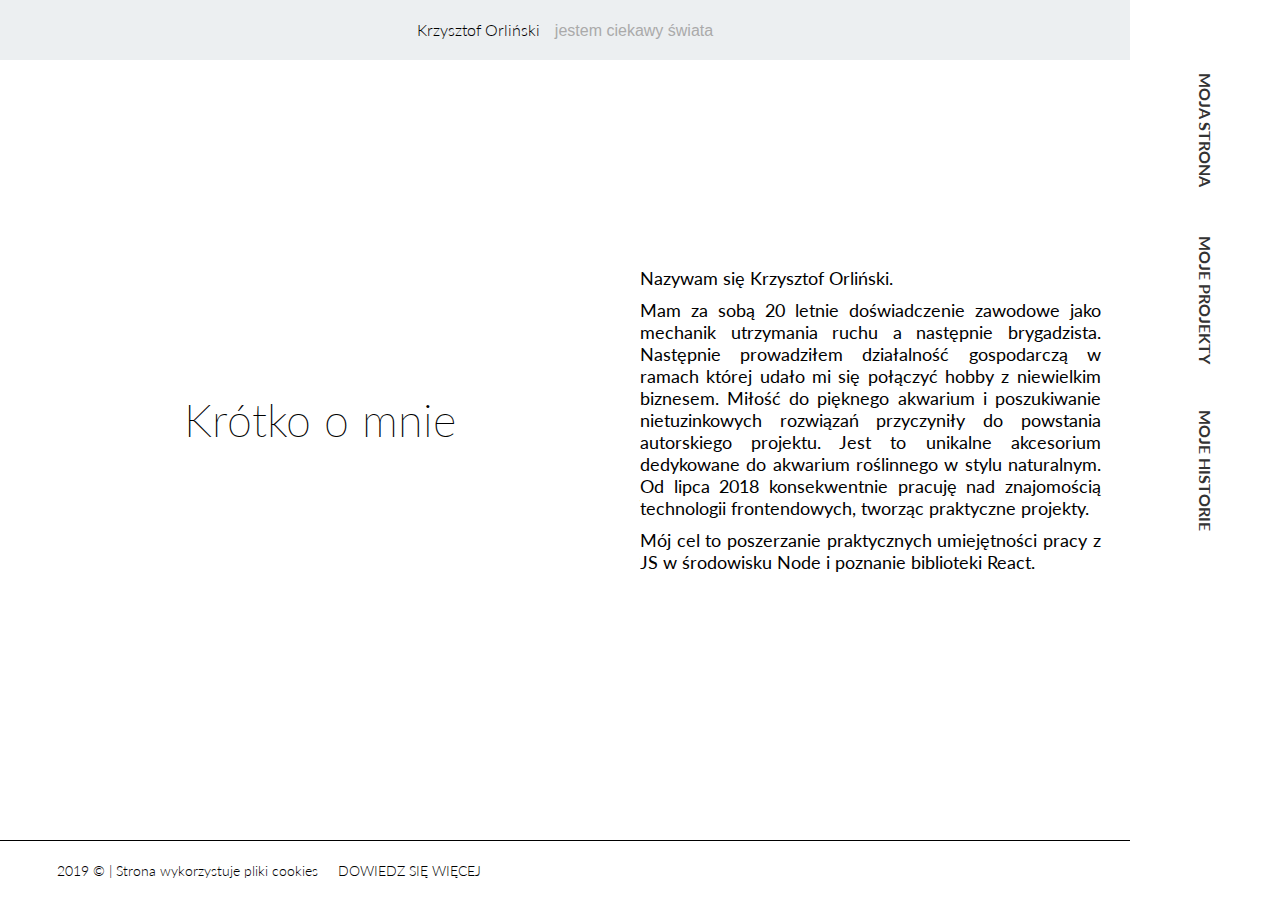
<file: about-me.html>
<!DOCTYPE html>
<html lang="pl">
  <head>
    <meta charset="UTF-8" />
    <meta name="viewport" content="width=device-width, initial-scale=1.0" />
    <title>Krzysztof Orliński | Node.js Developer</title>
    <meta name="description" content="Moje portfolio z projektami wykorzystującymi JavaScript. Uczę się, by tworzyć dobry, użyteczny i optymalny kod. Chcę rozumieć to co jest trudne dla innych.">
    <meta http-equiv="X-UA-Compatible" content="ie=edge" />
    <link
      href="https://fonts.googleapis.com/css?family=Lato:300,400&amp;subset=latin-ext"
      rel="stylesheet"
    />

    <link
      rel="stylesheet"
      href="https://use.fontawesome.com/releases/v5.7.1/css/all.css"
      integrity="sha384-fnmOCqbTlWIlj8LyTjo7mOUStjsKC4pOpQbqyi7RrhN7udi9RwhKkMHpvLbHG9Sr"
      crossorigin="anonymous"
    />
    <title>Document</title>
    <link
      rel="stylesheet"
      type="text/css"
      media="screen"
      href="css/style.css"
    />

    <!-- Global site tag (gtag.js) - Google Analytics -->
    <script
      async
      src="https://www.googletagmanager.com/gtag/js?id=UA-138710996-1"
    ></script>
    <script>
      window.dataLayer = window.dataLayer || [];

      function gtag() {
        dataLayer.push(arguments);
      }
      gtag("js", new Date());

      gtag("config", "UA-138710996-1");
    </script>
  </head>

  <body>
    <div class="container">
      <header class="header header--desktop">
        <span class="header__name"
          >Krzysztof Orliński<span class="header__postscript"
            >jestem ciekawy świata</span
          ></span
        >
      </header>

      <main class="content content--desktop-about-me">
        <div class="content__title--about-me">
          <h1 class="primary-title">Krótko o mnie</h1>
        </div>
        <div class="content__text--about-me">
          <p class="paragrapf">Nazywam się Krzysztof Orliński.</p>
          <p class="paragrapf">
            Mam za sobą 20 letnie doświadczenie zawodowe jako mechanik
            utrzymania ruchu a następnie brygadzista. Następnie prowadziłem
            działalność gospodarczą w ramach której udało mi się połączyć hobby
            z niewielkim biznesem. Miłość do pięknego akwarium i poszukiwanie
            nietuzinkowych rozwiązań przyczyniły do powstania autorskiego
            projektu. Jest to unikalne akcesorium dedykowane do akwarium
            roślinnego w stylu naturalnym. Od lipca 2018 konsekwentnie pracuję
            nad znajomością technologii frontendowych, tworząc praktyczne
            projekty.
          </p>
          <p class="paragrapf">
            Mój cel to poszerzanie praktycznych umiejętności pracy z JS w
            środowisku Node i poznanie biblioteki React.
          </p>
        </div>
      </main>

      <footer class="footer footer--desktop">
        <div class="footer__copyright">
          2019 &copy | Strona wykorzystuje pliki cookies
        </div>
        <div class="footer__policy">
          <a class="footer__link" href="politics.html">dowiedz się więcej</a>
        </div>
      </footer>

      <div class="nav__hamburger js-nav__hamburger">
        <span class="nav__bar js-nav__bar"></span>
      </div>

      <div class="nav js-nav">
        <ul class="nav__list">
          <li class="nav__item">
            <a class="nav__link" href="index.html">Moja strona</a>
          </li>
          <li class="nav__item">
            <a class="nav__link" href="projects.html">Moje projekty</a>
          </li>
          <li class="nav__item">
            <a class="nav__link" href="history.html">Moje historie</a>
          </li>
        </ul>
      </div>
    </div>

    <script src="js/nav.js"></script>
    <!-- <script src="js/index.js"></script> -->
  </body>
</html>
</file>
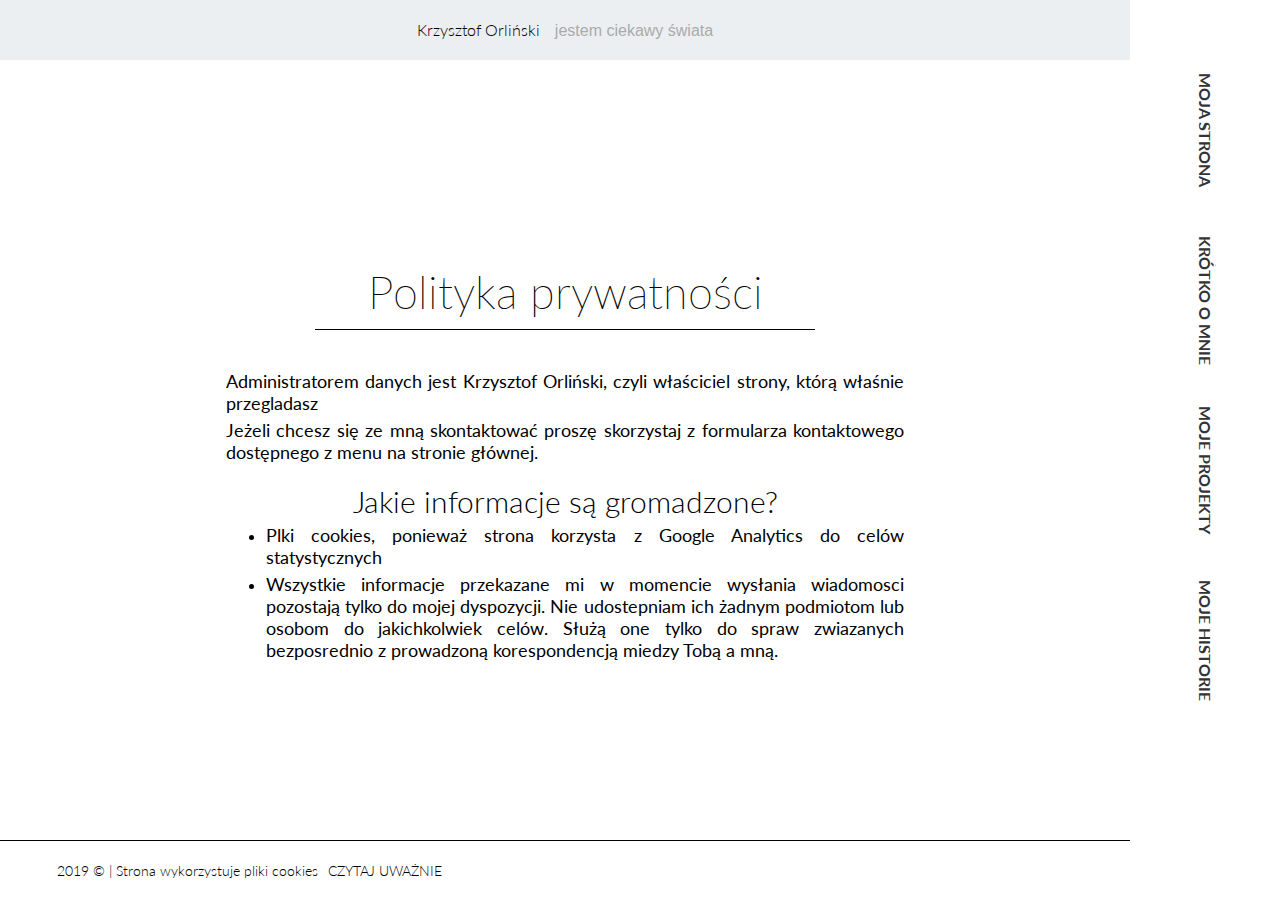
<file: politics.html>
<!DOCTYPE html>
<html lang="pl">
  <head>
    <meta charset="utf-8" />
    <meta http-equiv="X-UA-Compatible" content="IE=edge" />
    <title>Krzysztof Orliński | Polityka prywatności</title>
    <meta name="description" content="Krzysztof Orliński. Polityka prywatności i co się dzieje z informacjami, które mi powierzysz.">
    <link
      href="https://fonts.googleapis.com/css?family=Lato:200,300,400,700&amp;subset=latin-ext"
      rel="stylesheet"
    />
    <meta name="viewport" content="width=device-width, initial-scale=1" />
    <link
      rel="stylesheet"
      type="text/css"
      media="screen"
      href="css/style.css"
    />

    <!-- Global site tag (gtag.js) - Google Analytics -->
    <script
      async
      src="https://www.googletagmanager.com/gtag/js?id=UA-138710996-1"
    ></script>
    <script>
      window.dataLayer = window.dataLayer || [];

      function gtag() {
        dataLayer.push(arguments);
      }
      gtag("js", new Date());

      gtag("config", "UA-138710996-1");
    </script>
  </head>

  <body>
    <div class="container">
      <header class="header header--desktop">
        <span class="header__name"
          >Krzysztof Orliński<span class="header__postscript"
            >jestem ciekawy świata</span
          ></span
        >
      </header>

      <main class="content content--desktop">
        <div class="content__wrapper">
          <h1 class="primary-title primary-title--center">
            Polityka prywatności
          </h1>

          <span class="line"></span>

          <p class="paragrapf">
            Administratorem danych jest Krzysztof Orliński, czyli właściciel
            strony, którą właśnie przegladasz
          </p>

          <p class="paragrapf">
            Jeżeli chcesz się ze mną skontaktować proszę skorzystaj z formularza
            kontaktowego dostępnego z menu na stronie głównej.
          </p>

          <h2 class="secondary-title secondary-title--center">
            Jakie informacje są gromadzone?
          </h2>

          <ul class="content__list">
            <li class="content__item">
              <p class="paragrapf">
                Plki cookies, ponieważ strona korzysta z Google Analytics do
                celów statystycznych
              </p>
            </li>
            <li class="content__item">
              <p class="paragrapf">
                Wszystkie informacje przekazane mi w momencie wysłania
                wiadomosci pozostają tylko do mojej dyspozycji. Nie udostepniam
                ich żadnym podmiotom lub osobom do jakichkolwiek celów. Służą
                one tylko do spraw zwiazanych bezposrednio z prowadzoną
                korespondencją miedzy Tobą a mną.
              </p>
            </li>
          </ul>
        </div>
      </main>
      <footer class="footer footer--desktop">
        <div class="footer__copyright">
          2019 &copy | Strona wykorzystuje pliki cookies
        </div>
        <div class="footer__policy--text">Czytaj uważnie</div>
      </footer>

      <div class="nav__hamburger js-nav__hamburger">
        <span class="nav__bar js-nav__bar"></span>
      </div>

      <div class="nav js-nav">
        <ul class="nav__list">
          <li class="nav__item">
            <a class="nav__link" href="index.html">Moja strona</a>
          </li>
          <li class="nav__item">
            <a class="nav__link" href="about-me.html">Krótko o mnie</a>
          </li>
          <li class="nav__item">
            <a class="nav__link" href="projects.html">Moje projekty</a>
          </li>
          <li class="nav__item">
            <a class="nav__link" href="history.html">Moje historie</a>
          </li>
        </ul>
      </div>
    </div>

    <script src="js/nav.js"></script>
  </body>
</html>
</file>
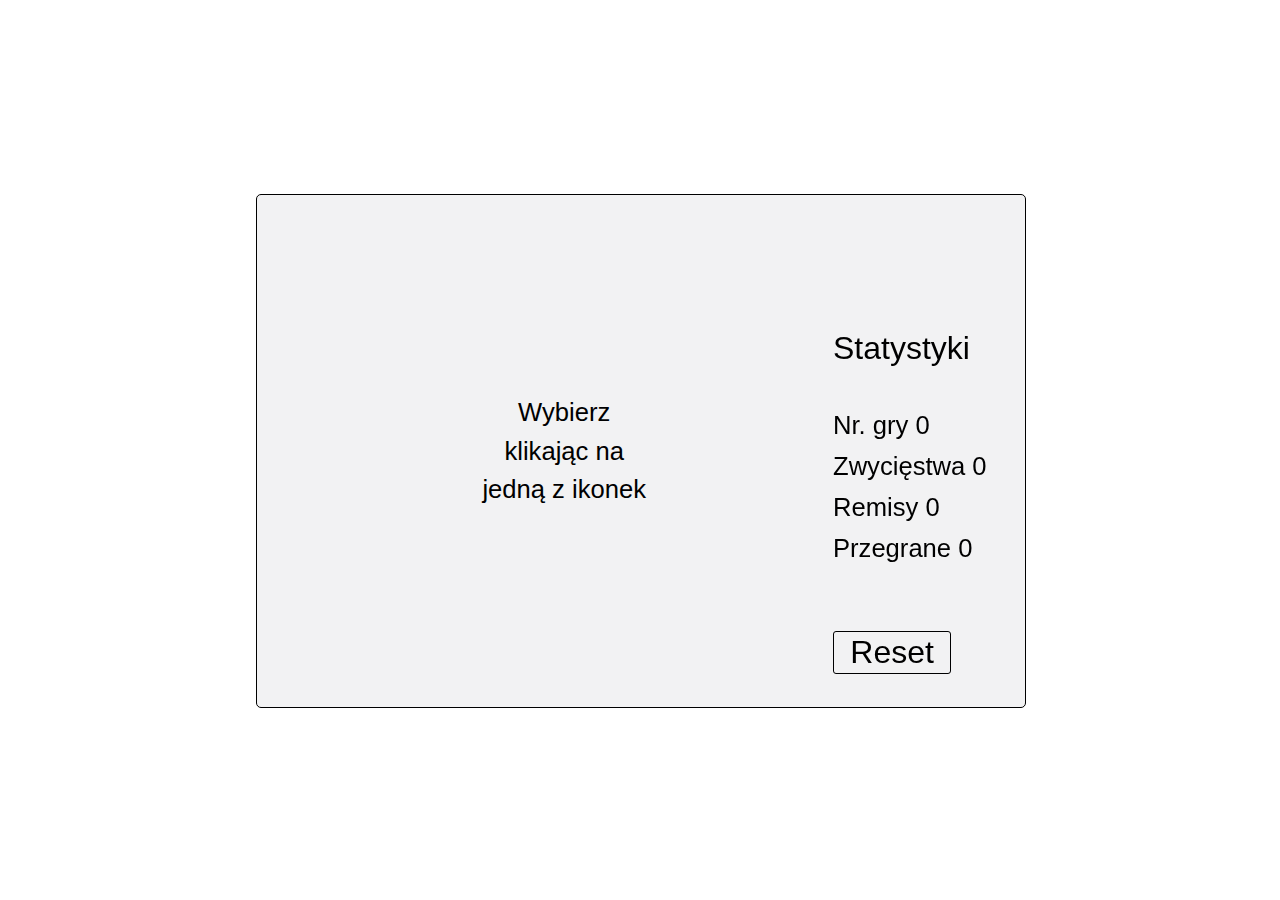
<file: projects/first-project/first-project.html>
<!DOCTYPE html>
<html>
  <head>
    <meta charset="utf-8" />
    <meta http-equiv="X-UA-Compatible" content="IE=edge" />
    <title>Krzysztof Orliński | Pierwszy projekt</title>
    <meta name="description" content="Moje portfolio, pierwsza prosta gra." />
    <meta name="viewport" content="width=device-width, initial-scale=1" />
    <link rel="stylesheet" type="text/css" media="screen" href="css/main.css" />
    <link
      rel="stylesheet"
      href="https://use.fontawesome.com/releases/v5.4.1/css/all.css"
      integrity="sha384-5sAR7xN1Nv6T6+dT2mhtzEpVJvfS3NScPQTrOxhwjIuvcA67KV2R5Jz6kr4abQsz"
      crossorigin="anonymous"
    />
  </head>

  <body>
    <main>
      <div class="round">
        <div class="scissors" data-option="scissors">
          <i class="fas fa-hand-scissors"></i>
        </div>
        <div class="paper" data-option="paper">
          <i class="fas fa-hand-paper"></i>
        </div>
        <div class="stone" data-option="stone">
          <i class="fas fa-hand-rock"></i>
        </div>
        <div class="centre" data-option="centre">
          <div class="display">Wybierz klikając na jedną z ikonek</div>
        </div>
      </div>
      <aside>
        <div class="statistic"></div>
        <div class="number"></div>
        <div class="win"></div>
        <div class="draw"></div>
        <div class="lose"></div>
        <button>Reset</button>
      </aside>
    </main>
    <script src="js/main.js"></script>
  </body>
</html>
</file>
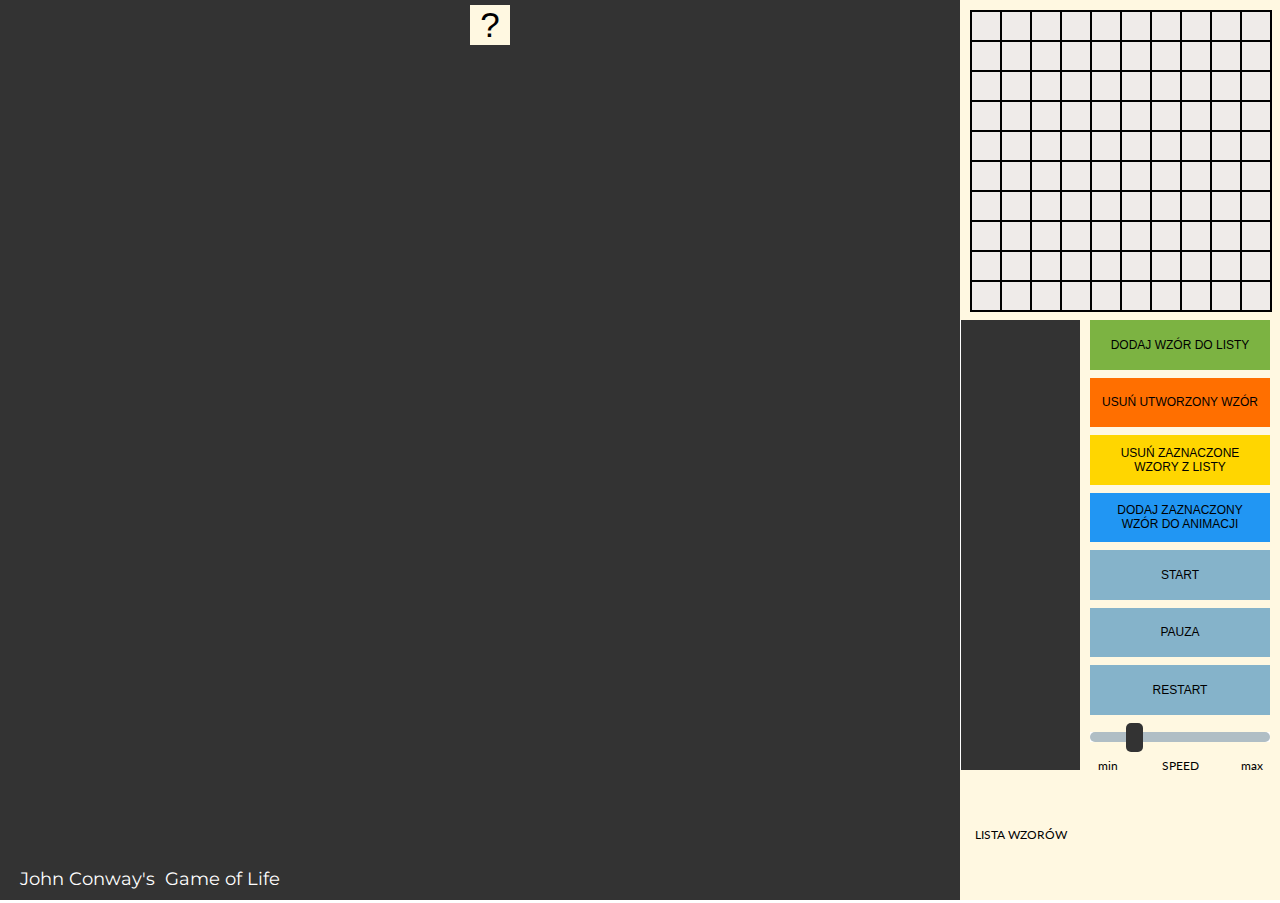
<file: projects/game-of-life/game-of-life.html>
<!DOCTYPE html>
<html>
  <head>
    <meta charset="utf-8" />
    <meta http-equiv="X-UA-Compatible" content="IE=edge" />
    <title>Krzysztof Orliński | Gra w życie</title>
    <meta
      name="description"
      content="Moje portfolio. Implementacja mechaniki gry w JavaScrypt."
    />
    <link
      href="https://fonts.googleapis.com/css?family=Lato"
      rel="stylesheet"
    />
    <link
      href="https://fonts.googleapis.com/css?family=Montserrat:100,400"
      rel="stylesheet"
    />
    <link
      rel="stylesheet"
      href="https://use.fontawesome.com/releases/v5.6.3/css/all.css"
      integrity="sha384-UHRtZLI+pbxtHCWp1t77Bi1L4ZtiqrqD80Kn4Z8NTSRyMA2Fd33n5dQ8lWUE00s/"
      crossorigin="anonymous"
    />
    <meta name="viewport" content="width=device-width, initial-scale=1" />
    <link rel="stylesheet" type="text/css" media="screen" href="/css/game-of-life.css" />
  </head>

  <body>
    <div class="side-display">
      <div class="contener-panel">
        <div class="panel-squares"></div>
      </div>
      <div class="contener-nav">
        <ul class="nav">
          <li class="add-clean">
            <button class="button-add">Dodaj wzór do listy</button>
          </li>
          <li>
            <button class="button-clean">Usuń utworzony wzór</button>
          </li>
          <li class="remove">
            <button class="button-remove">
              Usuń zaznaczone <br />
              wzory z listy
            </button>
          </li>
          <li class="check-animate">
            <button class="button-animate">
              Dodaj zaznaczony wzór do animacji
            </button>
          </li>
          <li class="start">
            <button class="button-start">Start</button>
          </li>
          <li class="pause">
            <button class="button-pause">Pauza</button>
          </li>
          <li class="reset">
            <button class="button-reset">restart</button>
          </li>
          <li class="range-list">
            <input
              class="range"
              type="range"
              min="1"
              max="10"
              value="3"
              step=".1"
            />
          </li>
        </ul>

        <div class="arrow-box">
          <div class="desc">
            <span class="min">min</span>
            <span class="speed">speed</span>
            <span class="max">max</span>
          </div>
        </div>
        <button class="arrow-up"><i class="fas fa-angle-up"></i></button>
        <div class="list">Lista wzorów</div>
        <button class="arrow-down"><i class="fas fa-angle-down"></i></button>
      </div>
    </div>

    <button class="show-guidebook">?</button>

    <div class="guidebook">
      <h3>Jak grać</h3>

      <ul class="guidebook-list">
        <li>Klikając w pola szochownicy tworzysz wzór komórek do animacji.</li>
        <li>
          Utworzony wzór możesz dodać do listy lub usunąć; klikając w zielony
          lub czerwony przycisk.
        </li>
        <li>
          Wzory na liście zaznaczasz klikając w nie. Zaznaczone na żółto wzory
          można usunąć z listy klikając w żółty przycisk.
        </li>
        <li>
          Wzór, który chcesz przenieść na tablicę do animacj należy zaznaczyć na
          liście i kliknąć w niebieski przycisk. Kursorem myszki wskazujemy
          miejsce na akranie do wklejenia wzoru i klikamy. Możesz przenieść
          dowolnie dużo wzorów.
        </li>
      </ul>

      <button class="guidebook-close">
        <span></span>
        <span></span>
      </button>
    </div>

    <canvas></canvas>
    <script src="js/guidebook.js"></script>
    <script src="js/scroll.js"></script>
    <script src="js/data.js"></script>
    <script src="js/draw-arrow.js"></script>
    <script src="js/pattern.js"></script>
    <script src="js/list-your-patterns.js"></script>
    <script src="js/main.js"></script>
  </body>
</html>
</file>
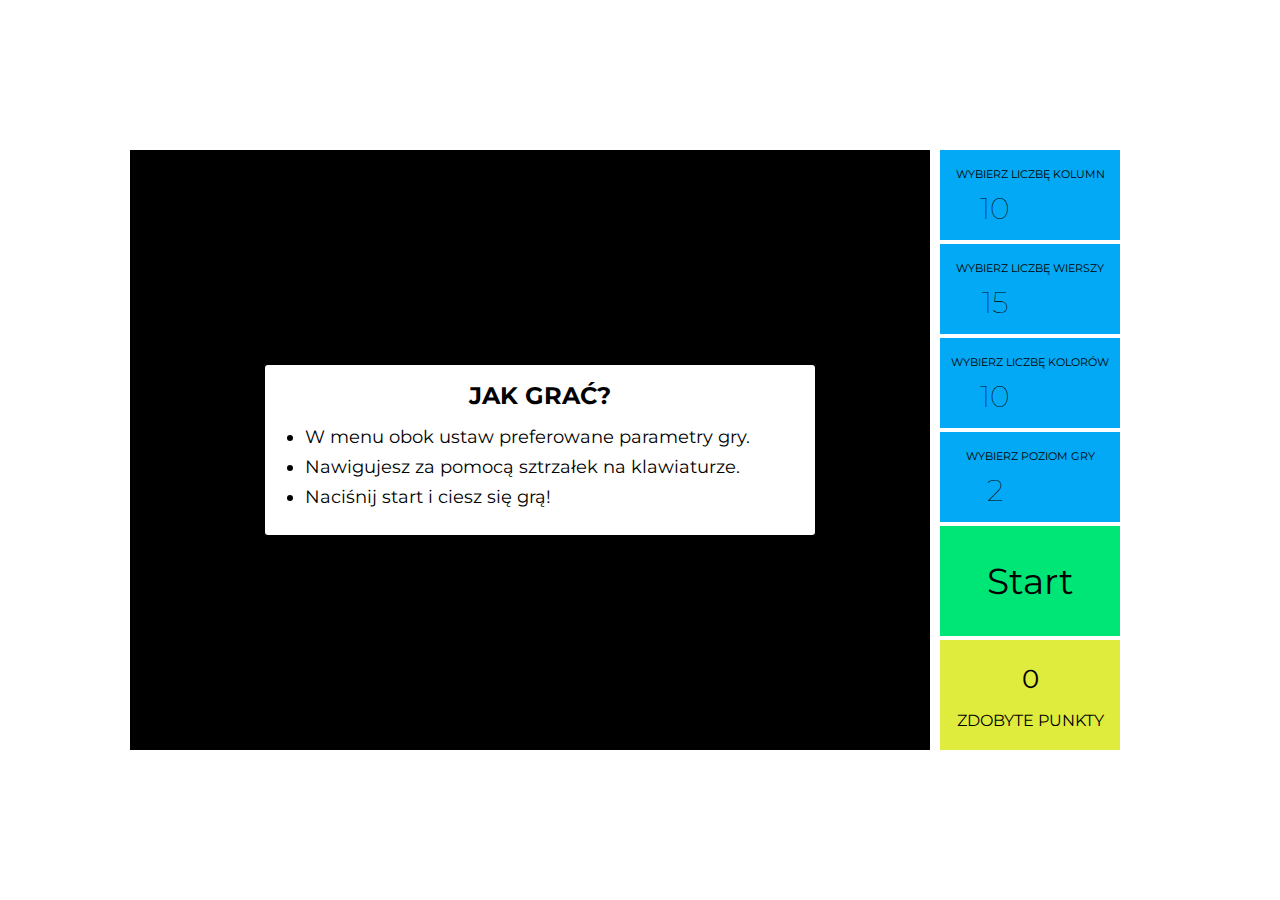
<file: projects/tetris/tetris.html>
<!DOCTYPE html>
<html lang="pl">
  <head>
    <meta charset="utf-8" />
    <meta http-equiv="X-UA-Compatible" content="IE=edge" />
    <title>Krzysztof Orliński | Gra Tetris</title>
    <meta
      name="description"
      content="Moje portfolio. Moja wersja gry Tetris napisana w JavaScript."
    />
    <meta name="viewport" content="width=device-width, initial-scale=1" />
    <link
      rel="stylesheet"
      href="https://use.fontawesome.com/releases/v5.6.3/css/all.css"
      integrity="sha384-UHRtZLI+pbxtHCWp1t77Bi1L4ZtiqrqD80Kn4Z8NTSRyMA2Fd33n5dQ8lWUE00s/"
      crossorigin="anonymous"
    />
    <link
      href="https://fonts.googleapis.com/css?family=Montserrat:400&amp;subset=latin-ext"
      rel="stylesheet"
    />
    <link rel="stylesheet" type="text/css" media="screen" href="/css/tetris.css" />
  </head>

  <body>
    <div class="cointainer">
      <canvas></canvas>
      <div class="guidebook">
        <h1 class="guidebook-header">Jak grać?</h1>
        <ul class="guidebook-list">
          <li class="guidebook-item">W menu obok ustaw preferowane parametry gry.</li>
          <li class="guidebook-item">Nawigujesz za pomocą sztrzałek na klawiaturze.</li>
          <li class="guidebook-item">Naciśnij start i ciesz się grą!</li>
        </ul>
      </div>
      <nav class="nav">
        <div class="number-columns">
          <div class="column-description">Wybierz liczbę kolumn</div>
          <button class="minus">
            <i class="columns-minus fas fa-angle-down"></i>
          </button>
          <div class="display column-display"></div>
          <button class="plus">
            <i class="columns-plus fas fa-angle-up"></i>
          </button>
        </div>
        <div class="number-rows">
          <div class="rows-description">Wybierz liczbę wierszy</div>
          <button class="minus">
            <i class="rows-minus fas fa-angle-down"></i>
          </button>
          <div class="display row-display"></div>
          <button class="plus">
            <i class="rows-plus fas fa-angle-up"></i>
          </button>
        </div>
        <div class="number-colors">
          <div class="colors-description">Wybierz liczbę kolorów</div>
          <button class="minus">
            <i class="colors-minus fas fa-angle-down"></i>
          </button>
          <div class="display color-display"></div>
          <button class="plus">
            <i class="colors-plus fas fa-angle-up"></i>
          </button>
        </div>
        <div class="levels">
          <div class="levels-description">Wybierz poziom gry</div>
          <button class="minus">
            <i class="levels-minus fas fa-angle-down"></i>
          </button>
          <div class="display level-display"></div>
          <button class="plus">
            <i class="levels-plus  fas fa-angle-up"></i>
          </button>
        </div>

        <div class="start-stop">
          <div class="game-over">
            <span class="game"></span><span class="over"></span>
          </div>
          <button class="control start">Start</button>
        </div>

        <div class="points">
          <span class="result">0</span>
          <span class="description">Zdobyte punkty</span>
        </div>
      </nav>
    </div>

    <script src="nav.js"></script>
    <!-- <script src="Square.js"></script> -->
    <script src="Main.js"></script>
  </body>
</html>
</file>
<file: css/style.css>
* {
  -webkit-box-sizing: border-box;
          box-sizing: border-box;
  margin: 0;
}

.primary-title {
  font-size: 30px;
  font-weight: 200;
  color: black;
  text-align: center;
  font-family: 'Lato', sans-serif;
  margin: 0;
}

@media only screen and (orientation: landscape) and (min-height: 560px) {
  .primary-title {
    font-size: 45px;
  }
}

@media only screen and (orientation: portrait) and (min-width: 800px) {
  .primary-title {
    font-size: 45px;
  }
}

@media (min-width: 1248px) {
  .primary-title {
    font-size: 45px;
  }
}

.secondary-title {
  font-size: 22px;
  font-weight: 300;
  color: black;
  font-family: 'Lato', sans-serif;
  margin: 0;
}

.secondary-title--center {
  margin-top: 20px;
  text-align: center;
}

@media (min-width: 1248px) {
  .secondary-title {
    font-size: 30px;
  }
}

.paragrapf {
  margin: 5px 0 5px;
  font-size: 16px;
  text-align: justify;
  font-family: 'Lato', sans-serif;
}

@media (min-width: 1248px) {
  .paragrapf {
    font-size: 18px;
  }
}

.paragrapf--centre {
  text-align: center;
}

.paragrapf--history {
  text-align: justify;
}

@media (min-width: 1248px) {
  .paragrapf--history {
    text-align: left;
  }
}

.paragrapf--indent {
  text-indent: 20px;
}

body {
  margin: 0;
  padding: 0;
  font-family: 'Lato', sans-serif;
}

.container {
  position: relative;
  display: -webkit-box;
  display: -ms-flexbox;
  display: flex;
  min-height: 100vh;
}

.content {
  margin: 0;
  display: -webkit-box;
  display: -ms-flexbox;
  display: flex;
  -webkit-box-orient: vertical;
  -webkit-box-direction: normal;
      -ms-flex-direction: column;
          flex-direction: column;
  -webkit-box-align: center;
      -ms-flex-align: center;
          align-items: center;
  -webkit-box-pack: center;
      -ms-flex-pack: center;
          justify-content: center;
  width: 100%;
  min-height: 100%;
  padding-bottom: 60px;
}

.content--full-width {
  width: 100%;
  padding: 100px 5%;
}

@media (min-width: 1248px) {
  .content--full-width {
    width: 70%;
  }
}

@media (min-width: 1248px) {
  .content--desktop {
    width: calc(100vw - 150px);
  }
}

@media (min-width: 1248px) {
  .content--desktop-about-me {
    -webkit-box-orient: horizontal;
    -webkit-box-direction: normal;
        -ms-flex-direction: row;
            flex-direction: row;
  }
}

@media (min-width: 1248px) {
  .content--middle {
    width: 50%;
  }
}

.section {
  display: -webkit-box;
  display: -ms-flexbox;
  display: flex;
  -webkit-box-orient: vertical;
  -webkit-box-direction: normal;
      -ms-flex-direction: column;
          flex-direction: column;
  -webkit-box-align: center;
      -ms-flex-align: center;
          align-items: center;
  width: 100%;
  -ms-flex-pack: distribute;
      justify-content: space-around;
  border-bottom: solid 1px black;
}

@media (min-width: 1248px) {
  .section {
    -webkit-box-orient: horizontal;
    -webkit-box-direction: normal;
        -ms-flex-direction: row;
            flex-direction: row;
    -webkit-box-pack: center;
        -ms-flex-pack: center;
            justify-content: center;
    padding: 60px 0 60px 0;
  }
}

@media (min-width: 1248px) {
  .section:nth-child(even) {
    -webkit-box-orient: horizontal;
    -webkit-box-direction: reverse;
        -ms-flex-direction: row-reverse;
            flex-direction: row-reverse;
  }
}

.section:last-of-type {
  border-bottom: none;
}

.section:nth-child(1) {
  margin-top: 40px;
}

@media (min-width: 1248px) {
  .section--history:nth-child(odd) {
    -webkit-box-orient: horizontal;
    -webkit-box-direction: reverse;
        -ms-flex-direction: row-reverse;
            flex-direction: row-reverse;
  }
}

@media (min-width: 1248px) {
  .section--history:nth-child(even) {
    -webkit-box-orient: horizontal;
    -webkit-box-direction: normal;
        -ms-flex-direction: row;
            flex-direction: row;
  }
}

.section__wrapper {
  display: -webkit-box;
  display: -ms-flexbox;
  display: flex;
  -webkit-box-orient: vertical;
  -webkit-box-direction: normal;
      -ms-flex-direction: column;
          flex-direction: column;
  -webkit-box-align: center;
      -ms-flex-align: center;
          align-items: center;
  width: 100%;
  margin-top: 60px;
  -webkit-box-pack: center;
      -ms-flex-pack: center;
          justify-content: center;
}

@media (min-width: 1248px) {
  .section__wrapper {
    margin: 0;
    width: 35%;
  }
}

.section__wrapper--history {
  width: 100%;
}

@media (min-width: 1248px) {
  .section__wrapper--history {
    width: 25%;
  }
}

.section__description {
  margin: 10px 8% 20px;
  font-size: 18px;
  text-align: justify;
}

.section__description--history {
  overflow: auto;
  width: 100%;
  max-height: 440px;
  padding: 5% 8% 5%;
}

.section__description::-webkit-scrollbar {
  width: 3px;
  background-color: #ffffff;
}

.section__description::-webkit-scrollbar-thumb {
  background-color: #869791;
}

.primary-nav {
  padding: 0;
  margin: 0;
  list-style: none;
  height: 40vh;
}

@media only screen and (orientation: portrait) and (min-width: 300px) {
  .primary-nav {
    margin: 60px 0 0 0;
  }
}

@media (min-width: 1248px) {
  .primary-nav {
    margin: 60px 0 0 0;
  }
}

.primary-nav__item {
  position: relative;
  left: 50%;
  -webkit-transform: translateX(-50%);
          transform: translateX(-50%);
  opacity: 0;
  -webkit-transition: .5s;
  transition: .5s;
  z-index: 100;
}

.primary-nav__item:nth-of-type(1) {
  top: -10%;
}

.primary-nav__item:nth-of-type(2) {
  top: 2%;
}

.primary-nav__item:nth-of-type(3) {
  top: 14%;
}

.primary-nav__item:nth-of-type(4) {
  top: 26%;
}

.primary-nav__item:nth-of-type(1).js-move {
  top: 0%;
  opacity: 1;
}

.primary-nav__item:nth-of-type(2).js-move {
  top: 12%;
  opacity: 1;
}

.primary-nav__item:nth-of-type(3).js-move {
  top: 24%;
  opacity: 1;
}

.primary-nav__item:nth-of-type(4).js-move {
  top: 36%;
  opacity: 1;
}

.primary-nav__link,
.primary-nav__btn {
  border: none;
  background-color: #ffffff;
  text-decoration: none;
  cursor: pointer;
  -webkit-transition: .5s;
  transition: .5s;
}

.primary-nav__link:hover,
.primary-nav__btn:hover {
  letter-spacing: 1px;
}

.primary-nav__btn {
  width: 100%;
  outline: none;
}

.primary-picture {
  width: 0%;
  height: 100vh;
  -webkit-transition: background-image .5s;
  transition: background-image .5s;
  background-image: url(../photos/main-site/main-default.jpg);
  background-size: cover;
  background-position: center;
}

@media (min-width: 1248px) {
  .primary-picture {
    width: 50%;
  }
}

.content__title--about-me {
  text-align: center;
  margin-top: 100px;
  font-size: 26px;
  width: 100%;
}

@media (min-width: 1248px) {
  .content__title--about-me {
    width: 50%;
    display: -webkit-box;
    display: -ms-flexbox;
    display: flex;
    -webkit-box-orient: vertical;
    -webkit-box-direction: normal;
        -ms-flex-direction: column;
            flex-direction: column;
    -webkit-box-align: center;
        -ms-flex-align: center;
            align-items: center;
    width: 50%;
    margin-top: 0;
    -webkit-box-pack: center;
        -ms-flex-pack: center;
            justify-content: center;
    -webkit-box-flex: 1;
        -ms-flex-positive: 1;
            flex-grow: 1;
    font-size: 35px;
  }
}

.content__text--about-me {
  width: 100%;
  padding: 5% 8% 8%;
}

@media (min-width: 1248px) {
  .content__text--about-me {
    width: 50%;
    display: -webkit-box;
    display: -ms-flexbox;
    display: flex;
    -webkit-box-orient: vertical;
    -webkit-box-direction: normal;
        -ms-flex-direction: column;
            flex-direction: column;
    -webkit-box-align: left;
        -ms-flex-align: left;
            align-items: left;
    padding: 0 14% 0 0;
    width: 50%;
    -webkit-box-pack: center;
        -ms-flex-pack: center;
            justify-content: center;
  }
}

.section__title {
  text-align: center;
  font-size: 16px;
}

@media (min-width: 1248px) {
  .section__title {
    font-size: 20px;
  }
}

.section__invitation {
  color: black;
  text-decoration: none;
  font-weight: 700;
}

.section__link {
  cursor: pointer;
  text-align: center;
  text-transform: uppercase;
  line-height: 40px;
  width: 150px;
  height: 40px;
  font-size: 18px;
  background-color: #ECEFF1;
  text-decoration: none;
  color: #000000;
  border-bottom: 1px solid #000000;
}

.section__link:hover {
  background-color: #ffffff;
}

.section__wraper-photo {
  width: 100%;
  -webkit-box-pack: center;
      -ms-flex-pack: center;
          justify-content: center;
  padding: 5% 8% 5%;
}

@media (min-width: 1248px) {
  .section__wraper-photo {
    width: 60%;
    padding: 2%;
    font-size: 2.2em;
  }
}

.section__photo {
  height: 100%;
  width: 100%;
}

.hidden-paragrapf {
  display: none;
}

.section__btn {
  text-align: center;
  text-transform: uppercase;
  line-height: 40px;
  width: 150px;
  outline: none;
  height: 40px;
  font-size: 14px;
  background-color: #ECEFF1;
  color: #000000;
  border: none;
  border-bottom: 1px solid #000000;
}

.section__btn:hover {
  background-color: #ffffff;
}

.section__carousel {
  position: relative;
  width: 100%;
}

@media (min-width: 1248px) {
  .section__carousel {
    width: 70%;
  }
}

.section__description-background {
  background-color: #333;
  opacity: .8;
  position: absolute;
  left: 50%;
  -webkit-transform: translateX(-50%);
          transform: translateX(-50%);
  bottom: 10px;
  width: 95%;
  display: -webkit-box;
  display: -ms-flexbox;
  display: flex;
  -webkit-box-orient: vertical;
  -webkit-box-direction: normal;
      -ms-flex-direction: column;
          flex-direction: column;
  -webkit-box-align: center;
      -ms-flex-align: center;
          align-items: center;
  -webkit-box-pack: center;
      -ms-flex-pack: center;
          justify-content: center;
  -webkit-transition: opacity .5s;
  transition: opacity .5s;
}

@media (min-width: 560px) {
  .section__description-background {
    width: 70%;
  }
}

@media (min-width: 800px) {
  .section__description-background {
    width: 50%;
  }
}

.section__desription-photo {
  text-align: center;
  color: white;
  padding: 10px 20px 10px;
}

.content__wrapper {
  width: 100%;
  padding: 100px 5% 10px;
}

@media (min-width: 1248px) {
  .content__wrapper {
    width: 70%;
  }
}

.line {
  margin-top: 10px;
  margin-bottom: 40px;
  width: 80%;
  margin-left: 10%;
  display: block;
  border-top: 1px solid #000000;
}

@media (min-width: 1248px) {
  .line {
    width: 500px;
    margin-left: calc((100% - 500px) / 2);
  }
}

.footer {
  position: absolute;
  left: 0;
  bottom: 0;
  background-color: #fff;
  display: -webkit-box;
  display: -ms-flexbox;
  display: flex;
  -webkit-box-align: center;
      -ms-flex-align: center;
          align-items: center;
  width: 100%;
  border-top: 1px solid black;
  -webkit-box-pack: left;
      -ms-flex-pack: left;
          justify-content: left;
  height: 60px;
  font-size: 10px;
  font-weight: 300;
}

@media (min-width: 560px) {
  .footer {
    font-size: 14px;
  }
}

@media (min-width: 1248px) {
  .footer--desktop {
    width: calc(100vw - 150px);
  }
}

@media (min-width: 1248px) {
  .footer--middle {
    width: 50%;
  }
}

.footer__copyright {
  margin-left: 5%;
}

.footer__policy {
  margin-left: 10px;
  text-transform: uppercase;
}

.footer__policy--text {
  margin-left: 10px;
  text-transform: uppercase;
}

.footer__policy:hover {
  background-color: #ECEFF1;
}

.footer__link {
  display: block;
  padding: 10px;
  color: black;
  text-decoration: none;
}

.header {
  position: fixed;
  left: 0;
  top: 0;
  width: 100%;
  display: -webkit-box;
  display: -ms-flexbox;
  display: flex;
  -webkit-box-align: center;
      -ms-flex-align: center;
          align-items: center;
  -webkit-box-pack: center;
      -ms-flex-pack: center;
          justify-content: center;
  z-index: 10;
  background-color: #ECEFF1;
  height: 60px;
}

@media (min-width: 1248px) {
  .header--desktop {
    width: calc(100vw - 150px);
  }
}

@media (min-width: 1248px) {
  .header--middle {
    width: 50%;
  }
}

.header__name {
  font-weight: 300;
  font-size: 14px;
}

@media (min-width: 480px) {
  .header__name {
    font-size: 16px;
  }
}

.header__postscript {
  margin-left: 15px;
  color: #aaa;
  font-family: Arial, Helvetica, sans-serif;
}

.nav {
  position: fixed;
  width: 100vw;
  height: 100vh;
  right: -100%;
  top: 0;
  background-color: white;
  -webkit-transition: right .4s;
  transition: right .4s;
  z-index: 5;
}

@media (min-width: 1248px) {
  .nav {
    top: 0px;
    right: 0;
    width: 150px;
    height: 100vh;
    z-index: 10;
    opacity: 1;
  }
}

.nav.animate {
  right: 0;
}

.nav__list {
  display: -webkit-box;
  display: -ms-flexbox;
  display: flex;
  -webkit-box-orient: vertical;
  -webkit-box-direction: normal;
      -ms-flex-direction: column;
          flex-direction: column;
  -webkit-box-align: center;
      -ms-flex-align: center;
          align-items: center;
  width: 100%;
  -webkit-box-pack: center;
      -ms-flex-pack: center;
          justify-content: center;
  padding: 0;
  margin: 0;
  height: 100%;
  list-style: none;
}

@media (min-width: 1248px) {
  .nav__list {
    -webkit-box-pack: start;
        -ms-flex-pack: start;
            justify-content: flex-start;
    padding-top: 5vh;
  }
}

.nav__item {
  width: 80%;
}

@media (min-width: 1248px) {
  .nav__item {
    width: 150px;
    margin: 60px 0 60px;
    -webkit-transform: rotate(90deg);
            transform: rotate(90deg);
  }
}

.nav__link {
  display: block;
  text-align: center;
  text-transform: uppercase;
  padding: 10px 0 10px;
  padding: 5vh 0 5vh;
  line-height: 30px;
  font-size: 22px;
  color: #333;
  border-radius: 5px;
  text-decoration: none;
}

@media (min-width: 1248px) {
  .nav__link {
    font-size: 16px;
    font-weight: 700;
    padding: 10px 0 10px;
  }
}

.nav__link:hover {
  background-color: #ECEFF1;
}

.nav__hamburger {
  position: fixed;
  top: 10px;
  right: 10px;
  width: 30px;
  height: 30px;
  -webkit-transition: left 1s;
  transition: left 1s;
  cursor: pointer;
  z-index: 55;
}

@media (min-width: 1248px) {
  .nav__hamburger {
    display: none;
  }
}

.nav__bar,
.nav__bar:after,
.nav__bar:before {
  display: block;
  width: 30px;
  height: 2px;
}

.nav__bar {
  position: absolute;
  -webkit-transform: translateY(12px);
          transform: translateY(12px);
  background-color: black;
  -webkit-transition: all 0ms 300ms;
  transition: all 0ms 300ms;
}

.nav__bar.animate {
  background: rgba(255, 255, 255, 0);
}

.nav__bar:before {
  content: "";
  position: absolute;
  left: 0;
  bottom: 12px;
  background-color: black;
  -webkit-transition: bottom 300ms 300ms cubic-bezier(0.23, 1, 0.32, 1), -webkit-transform 300ms cubic-bezier(0.23, 1, 0.32, 1);
  transition: bottom 300ms 300ms cubic-bezier(0.23, 1, 0.32, 1), -webkit-transform 300ms cubic-bezier(0.23, 1, 0.32, 1);
  transition: bottom 300ms 300ms cubic-bezier(0.23, 1, 0.32, 1), transform 300ms cubic-bezier(0.23, 1, 0.32, 1);
  transition: bottom 300ms 300ms cubic-bezier(0.23, 1, 0.32, 1), transform 300ms cubic-bezier(0.23, 1, 0.32, 1), -webkit-transform 300ms cubic-bezier(0.23, 1, 0.32, 1);
}

.nav__bar:after {
  content: "";
  position: absolute;
  left: 0;
  top: 12px;
  background-color: black;
  -webkit-transition: top 300ms 300ms cubic-bezier(0.23, 1, 0.32, 1), -webkit-transform 300ms cubic-bezier(0.23, 1, 0.32, 1);
  transition: top 300ms 300ms cubic-bezier(0.23, 1, 0.32, 1), -webkit-transform 300ms cubic-bezier(0.23, 1, 0.32, 1);
  transition: top 300ms 300ms cubic-bezier(0.23, 1, 0.32, 1), transform 300ms cubic-bezier(0.23, 1, 0.32, 1);
  transition: top 300ms 300ms cubic-bezier(0.23, 1, 0.32, 1), transform 300ms cubic-bezier(0.23, 1, 0.32, 1), -webkit-transform 300ms cubic-bezier(0.23, 1, 0.32, 1);
}

.nav__bar.animate:after {
  top: 0;
  -webkit-transform: rotate(45deg);
          transform: rotate(45deg);
  -webkit-transition: top 300ms cubic-bezier(0.23, 1, 0.32, 1), -webkit-transform 300ms 300ms cubic-bezier(0.23, 1, 0.32, 1);
  transition: top 300ms cubic-bezier(0.23, 1, 0.32, 1), -webkit-transform 300ms 300ms cubic-bezier(0.23, 1, 0.32, 1);
  transition: top 300ms cubic-bezier(0.23, 1, 0.32, 1), transform 300ms 300ms cubic-bezier(0.23, 1, 0.32, 1);
  transition: top 300ms cubic-bezier(0.23, 1, 0.32, 1), transform 300ms 300ms cubic-bezier(0.23, 1, 0.32, 1), -webkit-transform 300ms 300ms cubic-bezier(0.23, 1, 0.32, 1);
}

.nav__bar.animate:before {
  bottom: 0;
  -webkit-transform: rotate(-45deg);
          transform: rotate(-45deg);
  -webkit-transition: bottom 300ms cubic-bezier(0.23, 1, 0.32, 1), -webkit-transform 300ms 300ms cubic-bezier(0.23, 1, 0.32, 1);
  transition: bottom 300ms cubic-bezier(0.23, 1, 0.32, 1), -webkit-transform 300ms 300ms cubic-bezier(0.23, 1, 0.32, 1);
  transition: bottom 300ms cubic-bezier(0.23, 1, 0.32, 1), transform 300ms 300ms cubic-bezier(0.23, 1, 0.32, 1);
  transition: bottom 300ms cubic-bezier(0.23, 1, 0.32, 1), transform 300ms 300ms cubic-bezier(0.23, 1, 0.32, 1), -webkit-transform 300ms 300ms cubic-bezier(0.23, 1, 0.32, 1);
}

.contact-form {
  width: 300px;
  background-color: #eceff1;
  height: 470px;
  position: absolute;
  left: 50%;
  top: -200%;
  display: none;
  border: 1px solid black;
  border-radius: 3px;
  -webkit-transform: translate(-50%, -50%);
          transform: translate(-50%, -50%);
  overflow: hidden;
  z-index: 100;
}

@media (min-width: 1248px) {
  .contact-form {
    border: none;
    left: 75%;
    top: 50%;
  }
}

.js-contact-form--visibly {
  display: block;
  left: 50%;
  top: 50%;
  height: 300px;
}

@media only screen and (orientation: portrait) and (min-width: 300px) {
  .js-contact-form--visibly {
    height: 470px;
  }
}

@media only screen and (orientation: landscape) and (min-height: 560px) {
  .js-contact-form--visibly {
    height: 470px;
  }
}

@media (min-width: 560px) {
  .js-contact-form--visibly {
    width: 500px;
  }
}

@media (min-width: 1248px) {
  .js-contact-form--visibly {
    width: 500px;
    left: 75%;
    top: 50%;
  }
}

.contact__button-close {
  position: absolute;
  background-color: transparent;
  top: 10px;
  right: 10px;
  outline: none;
  width: 30px;
  height: 30px;
  border: none;
  cursor: pointer;
  -webkit-transition: 0.25s linear;
  transition: 0.25s linear;
  z-index: 99;
}

.contact__button-close:hover .contact__bar:nth-child(1) {
  -webkit-transform: rotate(180deg);
          transform: rotate(180deg);
}

.contact__button-close:hover .contact__bar:nth-child(2) {
  -webkit-transform: rotate(90deg);
          transform: rotate(90deg);
}

.contact__button-close .contact__bar {
  width: 30px;
  position: absolute;
  top: 15px;
  left: 0;
  display: block;
  -webkit-transform: rotate(45deg);
          transform: rotate(45deg);
  -webkit-transition: -webkit-transform 0.3s;
  transition: -webkit-transform 0.3s;
  transition: transform 0.3s;
  transition: transform 0.3s, -webkit-transform 0.3s;
  border-top: solid 1px black;
}

.contact__button-close .contact__bar:nth-of-type(2) {
  -webkit-transform: rotate(-45deg);
          transform: rotate(-45deg);
}

.contact-wrapper-media {
  position: absolute;
  right: 0;
  bottom: 0;
  width: 90px;
  height: 100%;
  display: -webkit-box;
  display: -ms-flexbox;
  display: flex;
  -webkit-box-pack: justify;
      -ms-flex-pack: justify;
          justify-content: space-between;
}

.icon-youtube {
  margin: 5px;
  width: 32px;
  height: 32px;
}

.form {
  position: absolute;
  top: 0;
  left: 0;
}

.form__row {
  position: relative;
  left: 5%;
  width: 90%;
  margin-top: 2px;
}

.form__row:nth-child(1) {
  margin-top: 20px;
}

.form__row:nth-child(4) {
  margin-top: 15px;
}

.form__row:nth-child(5) {
  margin-top: 25px;
}

@media only screen and (orientation: portrait) and (min-width: 300px) {
  .form__row {
    margin-top: 12px;
  }
  .form__row:nth-child(1) {
    margin-top: 40px;
  }
}

@media only screen and (orientation: landscape) and (min-height: 560px) {
  .form__row {
    margin-top: 12px;
  }
  .form__row:nth-child(1) {
    margin-top: 40px;
  }
}

.form__input {
  border-radius: 3px;
  font-family: "Lato", sans-serif;
  font-size: 16px;
  padding: 0.1rem;
  border: 1px solid #aaa;
  display: block;
  width: 100%;
  color: #666;
}

@media only screen and (orientation: portrait) and (min-width: 300px) {
  .form__input {
    padding: 0.6rem;
  }
}

@media only screen and (orientation: landscape) and (min-height: 560px) {
  .form__input {
    padding: 0.6rem;
  }
}

.form__input:focus {
  border-color: #9dc9f5;
  -webkit-box-shadow: inset 0 0 0 1px #9dc9f5, inset 0 1px 5px rgba(0, 0, 0, 0.07);
          box-shadow: inset 0 0 0 1px #9dc9f5, inset 0 1px 5px rgba(0, 0, 0, 0.07);
  outline: none;
}

.textarea {
  height: 50px;
}

@media only screen and (orientation: portrait) and (min-width: 300px) {
  .textarea {
    height: 130px;
  }
}

@media only screen and (orientation: landscape) and (min-height: 560px) {
  .textarea {
    height: 130px;
  }
}

.form__label {
  font-weight: bold;
  display: block;
  font-size: 16px;
  margin-bottom: 5px;
  margin-left: 10px;
}

.submit-btn {
  font-family: "Lato", sans-serif;
  padding: 10px 15px;
  background: #f15c5c;
  border: 0;
  border-radius: 0.2rem;
  color: #fff;
  font-size: 18px;
  height: 42px;
  font-weight: bold;
  -webkit-transition: 0.3s background-color;
  transition: 0.3s background-color;
  cursor: pointer;
}

.form .submit-btn:hover {
  background: #a60e0e;
}

.checkbox-cnt {
  display: block;
  padding-left: 3rem;
  position: relative;
  font-weight: normal;
  font-size: 16px;
  line-height: 16px;
  color: #444;
  cursor: pointer;
}

.form .checkbox-cnt .state {
  width: 2rem;
  height: 2rem;
  display: block;
  position: absolute;
  left: 0;
  top: -5px;
  border: 1px solid #aaa;
  border-radius: 0.2rem;
}

.form .checkbox-cnt .state:before {
  width: 1rem;
  height: 1rem;
  border-radius: 0.2rem;
  background: #f15c5c;
  display: block;
  position: absolute;
  left: 50%;
  top: 50%;
  content: "";
  -webkit-transform: translate(-50%, -50%) scale(1);
          transform: translate(-50%, -50%) scale(1);
  opacity: 0;
}

.form .checkbox-cnt input:checked ~ .state:before {
  -webkit-animation: checkboxShowAnim 0.5s 1;
          animation: checkboxShowAnim 0.5s 1;
  opacity: 1;
}

.form .checkbox-cnt input {
  position: absolute;
  top: -5px;
  left: 0;
  width: 2rem;
  height: 2rem;
  z-index: 2;
  cursor: pointer;
  padding: 0;
  margin: 0;
  opacity: 0;
}

.form input[type="text"].error,
.form input[type="email"].error,
.form textarea.error,
.form .checkbox-cnt input.error ~ .state {
  border-color: #e01546;
}

.field-error {
  position: absolute;
  bottom: 5px;
  right: 5px;
  color: #e01546;
  font-size: 14px;
  text-align: right;
}

.form__row-checkbox > .field-error {
  bottom: -15px;
  right: calc(100% - 155px);
  text-align: left;
}

@-webkit-keyframes checkboxShowAnim {
  0% {
    border-radius: 50%;
    -webkit-transform: translate(-50%, -50%) scale(0.2);
            transform: translate(-50%, -50%) scale(0.2);
  }
  50% {
    -webkit-transform: translate(-50%, -50%) scale(1.2);
            transform: translate(-50%, -50%) scale(1.2);
  }
  100% {
    -webkit-transform: translate(-50%, -50%) scale(1);
            transform: translate(-50%, -50%) scale(1);
  }
}

@keyframes checkboxShowAnim {
  0% {
    border-radius: 50%;
    -webkit-transform: translate(-50%, -50%) scale(0.2);
            transform: translate(-50%, -50%) scale(0.2);
  }
  50% {
    -webkit-transform: translate(-50%, -50%) scale(1.2);
            transform: translate(-50%, -50%) scale(1.2);
  }
  100% {
    -webkit-transform: translate(-50%, -50%) scale(1);
            transform: translate(-50%, -50%) scale(1);
  }
}

.element-is-busy {
  position: relative;
  pointer-events: none;
  opacity: 0.5;
}

.element-is-busy::after {
  position: absolute;
  left: 50%;
  top: 50%;
  width: 20px;
  height: 20px;
  border-radius: 50%;
  border: 2px solid rgba(0, 0, 0, 0.2);
  border-right-color: rgba(0, 0, 0, 0.7);
  -webkit-transform: translate(-50%, -50%) rotate(0deg);
          transform: translate(-50%, -50%) rotate(0deg);
  content: "";
  -webkit-animation: rotateSingleLoading 0.3s infinite linear;
          animation: rotateSingleLoading 0.3s infinite linear;
  z-index: 100;
}

@-webkit-keyframes rotateSingleLoading {
  from {
    -webkit-transform: translate(-50%, -50%) rotate(0deg);
            transform: translate(-50%, -50%) rotate(0deg);
  }
  to {
    -webkit-transform: translate(-50%, -50%) rotate(360deg);
            transform: translate(-50%, -50%) rotate(360deg);
  }
}

@keyframes rotateSingleLoading {
  from {
    -webkit-transform: translate(-50%, -50%) rotate(0deg);
            transform: translate(-50%, -50%) rotate(0deg);
  }
  to {
    -webkit-transform: translate(-50%, -50%) rotate(360deg);
            transform: translate(-50%, -50%) rotate(360deg);
  }
}

.send-error {
  position: absolute;
  top: 25%;
  left: 0;
  width: 100%;
  font-size: 3rem;
  text-align: center;
  color: #e01546;
}

.send-error span {
  font-size: 4rem;
  display: block;
  margin-bottom: 10px;
}

.form-send-success {
  position: absolute;
  top: 50%;
  -webkit-transform: translateY(-50%);
          transform: translateY(-50%);
  left: 0;
  font-size: 3rem;
  padding: 10%;
  text-align: center;
}

.form-send-success span {
  font-size: 1.4rem;
  color: #888;
  font-weight: normal;
  display: block;
}

.form-send-success strong {
  display: block;
  margin-bottom: 20px;
}

label,
input {
  display: block;
}

.form {
  background-color: #eceff1;
  position: relative;
  width: 100%;
  height: 100%;
}

.label-name,
.label-email,
.label-message {
  font-size: 1.6em;
  margin: 1% 7% 1%;
  line-height: 0.5;
  border-radius: 3px;
}

.label-name:nth-last-of-type(1),
.label-email:nth-last-of-type(1),
.label-message:nth-last-of-type(1) {
  margin-top: 4%;
}

.input-name,
.input-email,
.area-message {
  font-size: 1.8em;
  line-height: 1.8;
  margin: 3% 5% 3%;
  width: 70%;
  border: solid 1px #333333;
  border-radius: 3px;
}

.area-message {
  width: 90%;
  height: 120px;
  line-height: 1.2;
}

.checkbox-cnt {
  display: -webkit-box;
  display: -ms-flexbox;
  display: flex;
}

.checkbox-cnt .input-checkbox {
  width: 20px;
  height: 20px;
  margin: 0;
  display: inline-block;
}

.checkbox-cnt .comment {
  font-weight: 400;
  text-align: left;
  padding-left: 15px;
  font-size: 1.5em;
  line-height: 1.2;
}

.comment-added-text {
  margin: 3px;
  font-weight: 400;
  font-size: 1.5em;
  padding-left: 6%;
}

.comment-added-text:hover {
  font-weight: 700;
}

.button-submit {
  margin: 4% 7%;
  width: 100px;
  height: 30px;
}
/*# sourceMappingURL=style.css.map */
</file>
<file: projects/first-project/css/main.css>
body {
    margin: 0;
    padding: 0;
    font-family: Arial, Helvetica, sans-serif;
}

main {
    position: fixed;
    top: 50%;
    left: 50%;
    margin-top: -20%;
    margin-left: -30%;
    width: 60vw;
    height: 40vw;
    border: solid 1px black;
    border-radius: 5px;
    background-color: rgb(242, 242, 243);
}

.round {
    position: absolute;
    top: 50%;
    left: 40%;
    margin-top: -32%;
    margin-left: -32%;
    width: 64%;
    height: 96%;
    /* border: solid 1px black;
    border-radius: 50%; */
    text-align: center;
}

.round i {
    font-size: 5vw;
    line-height: 14vw;
}

.scissors,
.paper,
.stone,
.centre {
    position: absolute;
    border-radius: 50%;
    width: 36%;
    height: 36%;
    /* border: solid 1px black; */
    /* background-color: chartreuse; */
}

.scissors {
    top: 15%;
    left: 5%;
}

.paper {
    top: 16%;
    right: 5%;
}

.stone {
    bottom: 0.3%;
    left: 50%;
    margin: 0 -20%;
}

.centre {
    border: none;
    border-radius: 50%;
    top: 32%;
    left: 32%;
    display: flex;
    align-items: center;
    justify-content: center;
}

.display {

    margin: 0;
    line-height: 3vw;
    font-size: 2vw;
}

aside {
    box-sizing: border-box;
    position: absolute;
    top: 25%;
    left: 75%;
    width: 22%;
    height: 50%;
    /* border: solid 1px black; */
}

.statistic,
.number,
.win,
.draw,
.lose {
    line-height: 4vw;
    text-align: left;
    font-size: 2.5vw;
    box-sizing: border-box;
    /* border: solid 1px black; */
    height: 30%
}

aside div:not(.statistic) {
    text-align: left;
    font-size: 2vw;
    height: 16%;
}

button {
    box-sizing: border-box;
    background-color: rgb(242, 242, 243);
    outline: none;
    border: solid 0.05em black;
    width: 70%;
    border-radius: 3px;
    margin: 40% 0%;
    line-height: 3vw;
    text-align: center;
    font-size: 2.5vw;
}

button:hover {
    background-color: rgb(215, 215, 221);
}
</file>
<file: css/game-of-life.css>
* {
  margin: 0;
  padding: 0;
}

body {
  overflow: hidden;
  font-family: 'Lato', sans-serif;
}

canvas {
  width: 100vw;
  height: 100vh;
}

.side-display {
  position: absolute;
  top: 0;
  right: 0;
  width: 320px;
  height: 320px;
}

.visibly-button {
  top: 0;
  left: 0;
}

.contener-panel {
  width: 100%;
  height: 100%;
  background-color: #FFF8E1;
}

.panel-squares {
  position: absolute;
  top: 10px;
  left: 10px;
  display: -webkit-box;
  display: -ms-flexbox;
  display: flex;
  -webkit-box-orient: horizontal;
  -webkit-box-direction: normal;
      -ms-flex-direction: row;
          flex-direction: row;
  -ms-flex-wrap: wrap;
      flex-wrap: wrap;
  border: solid 1px black;
  width: 300px;
  height: 300px;
}

.element {
  background-color: #EFEBE9;
  -webkit-box-sizing: border-box;
          box-sizing: border-box;
  width: 10%;
  height: 10%;
  border: black 1px solid;
}

.blue {
  background-color: #2196F3;
}

.contener-nav {
  position: absolute;
  top: 320px;
  right: 0;
  width: calc(100% - 120px);
  height: calc(100vh - 320px);
  background-color: #FFF8E1;
}

.nav {
  width: 100%;
}

.nav li {
  position: relative;
  width: 90%;
  height: 5.5vh;
  margin: 8px auto;
  padding: 0;
  -webkit-transition: -webkit-transform .3s;
  transition: -webkit-transform .3s;
  transition: transform .3s;
  transition: transform .3s, -webkit-transform .3s;
  list-style: none;
}

.nav li:nth-child(1) {
  margin-top: 0;
}

.nav li:nth-last-child(1) {
  height: 3vh;
}

.nav li button {
  position: absolute;
  top: 0;
  left: 0;
  text-align: center;
  height: 100%;
  width: 100%;
  border: none;
  outline: none;
  font-size: 12px;
  text-transform: uppercase;
  -webkit-transition: .3s;
  transition: .3s;
}

.nav li button:hover {
  border: solid 3px #333;
  border-radius: 4px;
}

.button-add {
  background-color: #7CB342;
}

.button-clean {
  background-color: #FF6F00;
}

.button-remove {
  background-color: #FFD600;
}

.button-animate {
  background-color: #2196F3;
  padding: 0 15px;
}

.button-start,
.button-pause,
.button-reset {
  background-color: #85b3ca;
}

.arrow-box {
  padding: 0 10px 0 10px;
}

.desc {
  width: 100%;
  margin-top: 0px;
  display: -webkit-box;
  display: -ms-flexbox;
  display: flex;
  -webkit-box-pack: justify;
      -ms-flex-pack: justify;
          justify-content: space-between;
}

.min,
.max,
.speed {
  display: inline-block;
  width: 20%;
  text-align: center;
  font-family: 'Lato', sans-serif;
  font-size: 12px;
  line-height: 15px;
}

.speed {
  text-transform: uppercase;
}

input[type=range] {
  -webkit-appearance: none;
  width: 100%;
  margin: 9.75px 0;
}

input[type=range]:focus {
  outline: none;
}

input[type=range]::-webkit-slider-runnable-track {
  width: 100%;
  height: 9.5px;
  cursor: pointer;
  -webkit-box-shadow: 0px 0px 1px rgba(0, 0, 0, 0), 0px 0px 0px rgba(13, 13, 13, 0);
          box-shadow: 0px 0px 1px rgba(0, 0, 0, 0), 0px 0px 0px rgba(13, 13, 13, 0);
  background: #b0bec5;
  border-radius: 25px;
  border: 0px solid #010101;
}

input[type=range]::-webkit-slider-thumb {
  -webkit-box-shadow: 0px 0px 0px #000000, 0px 0px 0px #0d0d0d;
          box-shadow: 0px 0px 0px #000000, 0px 0px 0px #0d0d0d;
  border: 0px solid #129400;
  height: 29px;
  width: 17px;
  border-radius: 5px;
  background: #333333;
  cursor: pointer;
  -webkit-appearance: none;
  margin-top: -9.75px;
}

input[type=range]:focus::-webkit-slider-runnable-track {
  background: #b0bec5;
}

input[type=range]::-moz-range-track {
  width: 100%;
  height: 9.5px;
  cursor: pointer;
  box-shadow: 0px 0px 1px rgba(0, 0, 0, 0), 0px 0px 0px rgba(13, 13, 13, 0);
  background: #b0bec5;
  border-radius: 25px;
  border: 0px solid #010101;
}

input[type=range]::-moz-range-thumb {
  box-shadow: 0px 0px 0px #000000, 0px 0px 0px #0d0d0d;
  border: 0px solid #129400;
  height: 29px;
  width: 17px;
  border-radius: 5px;
  background: #333333;
  cursor: pointer;
}

input[type=range]::-ms-track {
  width: 100%;
  height: 9.5px;
  cursor: pointer;
  background: transparent;
  border-color: transparent;
  color: transparent;
}

input[type=range]::-ms-fill-lower {
  background: #b0bec5;
  border: 0px solid #010101;
  border-radius: 50px;
  box-shadow: 0px 0px 1px rgba(0, 0, 0, 0), 0px 0px 0px rgba(13, 13, 13, 0);
}

input[type=range]::-ms-fill-upper {
  background: #b0bec5;
  border: 0px solid #010101;
  border-radius: 50px;
  box-shadow: 0px 0px 1px rgba(0, 0, 0, 0), 0px 0px 0px rgba(13, 13, 13, 0);
}

input[type=range]::-ms-thumb {
  box-shadow: 0px 0px 0px #000000, 0px 0px 0px #0d0d0d;
  border: 0px solid #129400;
  height: 29px;
  width: 17px;
  border-radius: 5px;
  background: #333333;
  cursor: pointer;
  height: 9.5px;
}

input[type=range]:focus::-ms-fill-lower {
  background: #b0bec5;
}

input[type=range]:focus::-ms-fill-upper {
  background: #b0bec5;
}

.arrow-up,
.arrow-down,
.list {
  position: absolute;
  width: 121px;
  height: 50px;
  left: -120px;
  background-color: #FFF8E1;
  border: none;
  outline: none;
  cursor: pointer;
  text-decoration: none;
  text-align: center;
}

.arrow-up:hover,
.arrow-down:hover,
.list:hover {
  border: 0;
  padding: 0;
}

.arrow-up .fas,
.arrow-down .fas,
.list .fas {
  color: #333;
  font-size: 50px;
}

.fas:hover {
  color: #85b3ca;
}

.arrow-up {
  bottom: 80px;
}

.arrow-down {
  bottom: 0;
}

.list {
  bottom: 50px;
  line-height: 30px;
  font-size: 12px;
  height: 30px;
  text-transform: uppercase;
}

.guidebook {
  position: absolute;
  font-family: Arial, Helvetica, sans-serif;
  background-color: #FFF8E1;
  top: -300px;
  left: calc((100vw - 320px) / 2);
  -webkit-transform: translateX(-50%);
          transform: translateX(-50%);
  width: 500px;
  height: 300px;
  -webkit-transition: .5s;
  transition: .5s;
}

.guidebook h3 {
  font-size: 25px;
  text-align: center;
  margin: 30px 0 10px;
  text-transform: uppercase;
}

.guidebook-list {
  padding: 5px 20px 0 40px;
}

.guidebook-list li {
  padding-top: 3px;
  font-size: 16px;
}

.guidebook-close {
  position: absolute;
  width: 30px;
  height: 30px;
  top: 0;
  right: 0;
  border: none;
  outline: none;
  background-color: #FFF8E1;
  cursor: pointer;
  -webkit-transition: .2s;
  transition: .2s;
}

.guidebook-close:hover {
  border: none;
  border-radius: 0;
  background-color: #85b3ca;
}

.guidebook-close span {
  position: absolute;
  left: 50%;
  top: 50%;
  -webkit-transform: translate(-50%, -50%) rotate(45deg);
          transform: translate(-50%, -50%) rotate(45deg);
  display: block;
  width: 25px;
  border-top: 1px black solid;
}

.guidebook-close span:nth-child(2) {
  -webkit-transform: translate(-50%, -50%) rotate(-45deg);
          transform: translate(-50%, -50%) rotate(-45deg);
}

.show-guidebook {
  position: absolute;
  left: 50%;
  left: calc(((100vw - 320px) - 20px) / 2);
  top: 5px;
  width: 40px;
  height: 40px;
  border: none;
  outline: none;
  background-color: #FFF8E1;
  font-size: 35px;
  -webkit-transition: top .5s;
  transition: top .5s;
  -webkit-transition: .2s;
  transition: .2s;
}

.show-guidebook:hover {
  border: none;
  border-radius: 0;
  background-color: #85b3ca;
}
/*# sourceMappingURL=game-of-life.css.map */
</file>
<file: css/tetris.css>
* {
  -webkit-box-sizing: border-box;
          box-sizing: border-box;
}

body {
  margin: 0;
  padding: 0;
  font-family: "Montserrat", sans-serif;
  font-weight: 400;
}

body .cointainer {
  display: -webkit-box;
  display: -ms-flexbox;
  display: flex;
  -webkit-box-pack: center;
      -ms-flex-pack: center;
          justify-content: center;
  -webkit-box-align: center;
      -ms-flex-align: center;
          align-items: center;
  height: 100vh;
  background: #ffffff;
}

body .cointainer .guidebook {
  position: absolute;
  left: calc(50% - 100px);
  top: 50%;
  -webkit-transform: translate(-50%, -50%);
          transform: translate(-50%, -50%);
  border-radius: 3px;
  width: 550px;
  height: 170px;
  background-color: #ffffff;
}

body .cointainer .hidden {
  display: none;
}

body .cointainer .guidebook-header {
  text-align: center;
  font-size: 24px;
  text-transform: uppercase;
}

body .cointainer .guidebook-item {
  font-size: 18px;
  margin-bottom: 8px;
}

body .cointainer nav {
  display: -webkit-box;
  display: -ms-flexbox;
  display: flex;
  -webkit-box-orient: vertical;
  -webkit-box-direction: normal;
      -ms-flex-direction: column;
          flex-direction: column;
  margin-right: 20px;
  width: 200px;
  -webkit-box-pack: justify;
      -ms-flex-pack: justify;
          justify-content: space-between;
  -webkit-box-align: center;
      -ms-flex-align: center;
          align-items: center;
}

body .cointainer nav .number-columns,
body .cointainer nav .number-rows,
body .cointainer nav .number-colors,
body .cointainer nav .levels {
  display: -webkit-box;
  display: -ms-flexbox;
  display: flex;
  -ms-flex-flow: wrap;
      flex-flow: wrap;
  -ms-flex-pack: distribute;
      justify-content: space-around;
  -webkit-box-align: center;
      -ms-flex-align: center;
          align-items: center;
  height: 90px;
  width: 180px;
  background-color: #03a9f4;
}

body .cointainer nav .number-columns .minus,
body .cointainer nav .number-columns .plus,
body .cointainer nav .number-rows .minus,
body .cointainer nav .number-rows .plus,
body .cointainer nav .number-colors .minus,
body .cointainer nav .number-colors .plus,
body .cointainer nav .levels .minus,
body .cointainer nav .levels .plus {
  padding: 0;
  border: none;
  cursor: pointer;
  -webkit-transition: 300ms;
  transition: 300ms;
  margin-bottom: 8px;
  background: transparent;
}

body .cointainer nav .number-columns .fas,
body .cointainer nav .number-rows .fas,
body .cointainer nav .number-colors .fas,
body .cointainer nav .levels .fas {
  font-size: 20px;
}

body .cointainer nav .number-columns .display,
body .cointainer nav .number-rows .display,
body .cointainer nav .number-colors .display,
body .cointainer nav .levels .display {
  text-align: center;
  width: 40px;
  margin-bottom: 8px;
  font-size: 30px;
  font-weight: 100;
}

body .cointainer nav .number-columns .column-description,
body .cointainer nav .number-columns .rows-description,
body .cointainer nav .number-columns .colors-description,
body .cointainer nav .number-columns .levels-description,
body .cointainer nav .number-rows .column-description,
body .cointainer nav .number-rows .rows-description,
body .cointainer nav .number-rows .colors-description,
body .cointainer nav .number-rows .levels-description,
body .cointainer nav .number-colors .column-description,
body .cointainer nav .number-colors .rows-description,
body .cointainer nav .number-colors .colors-description,
body .cointainer nav .number-colors .levels-description,
body .cointainer nav .levels .column-description,
body .cointainer nav .levels .rows-description,
body .cointainer nav .levels .colors-description,
body .cointainer nav .levels .levels-description {
  margin-top: 12px;
  text-transform: uppercase;
  padding: 0%;
  width: 100%;
  font-size: 11px;
  text-align: center;
}

body .cointainer nav .show {
  position: absolute;
  background-color: red;
  height: 110px;
  width: 180px;
  font-size: 50px;
  text-transform: uppercase;
  text-align: center;
  padding-top: 15px;
}

body .cointainer nav .show .game,
body .cointainer nav .show .over {
  font-size: 45px;
  display: block;
  line-height: 1;
}

body .cointainer nav .show .over {
  font-size: 30px;
}

body .cointainer nav .control {
  height: 110px;
  width: 180px;
  border: none;
  font-size: 36px;
  font-family: "Montserrat", sans-serif;
  background-color: #00e676;
}

body .cointainer nav .stop {
  background-color: red;
}

body .cointainer nav .points {
  display: -webkit-box;
  display: -ms-flexbox;
  display: flex;
  -webkit-box-orient: vertical;
  -webkit-box-direction: normal;
      -ms-flex-direction: column;
          flex-direction: column;
  -webkit-box-pack: center;
      -ms-flex-pack: center;
          justify-content: center;
  -webkit-box-align: center;
      -ms-flex-align: center;
          align-items: center;
  text-transform: uppercase;
  height: 110px;
  width: 180px;
  line-height: 2;
  background-color: #dfeb3d;
}

body .cointainer nav .points .result {
  font-size: 26px;
}

body .cointainer nav .points .description {
  font-size: 16px;
}
/*# sourceMappingURL=tetris.css.map */
</file>
